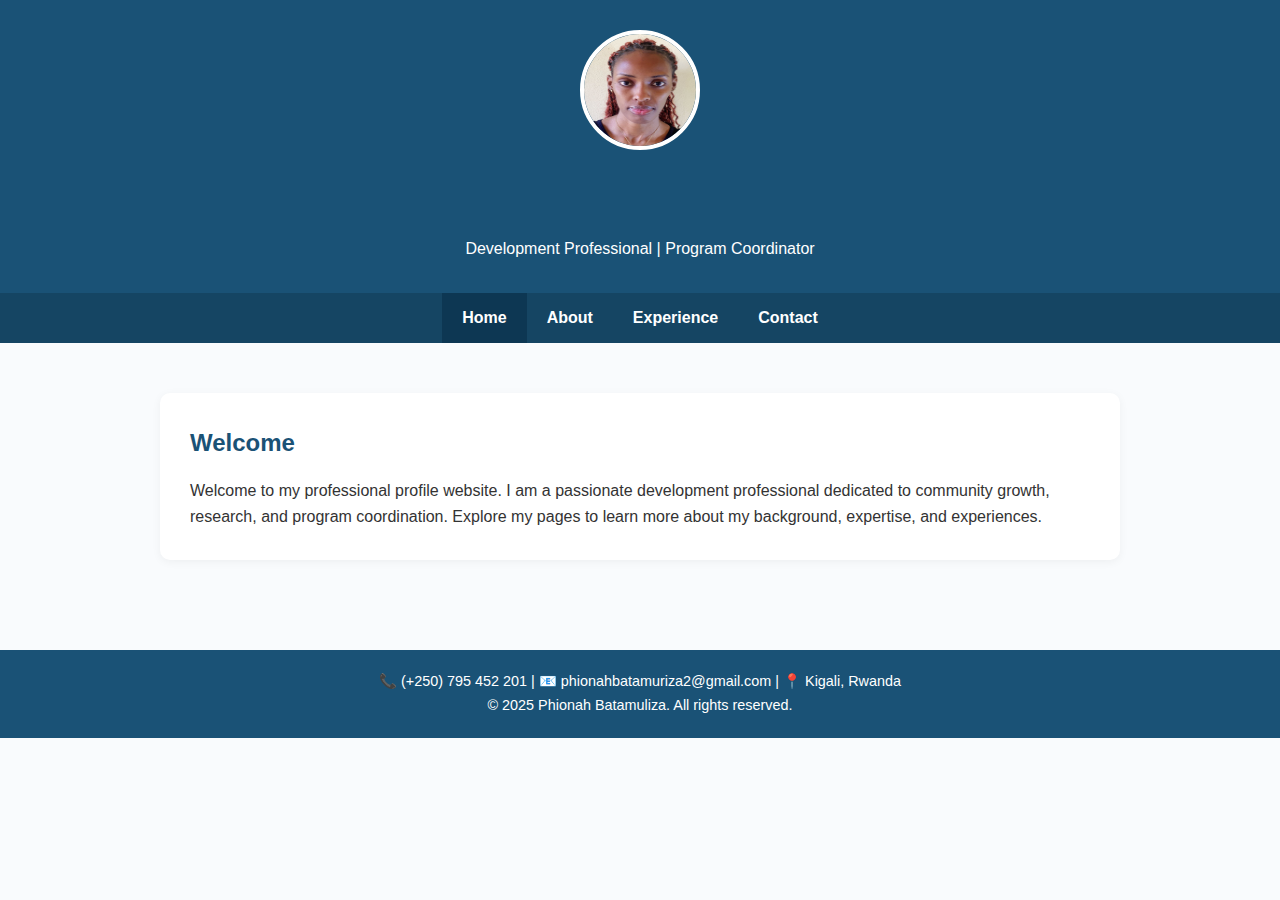
<file: index.html>
<!DOCTYPE html>
<html lang="en">
<head>
  <meta charset="UTF-8" />
  <meta name="viewport" content="width=device-width, initial-scale=1.0" />
  <title>Home – Phionah Batamuliza</title>
  <link rel="stylesheet" href="style.css" />
</head>
<body>
  <header>
    <img src="profile.jpg" alt="Phionah Batamuliza" class="profile-pic" />
    <h1>Phionah Batamuliza</h1>
    <p>Development Professional | Program Coordinator</p>
  </header>
  
    <nav>
      <a href="index.html" class="active">Home</a>
      <a href="about.html" >About</a>
      <a href="experience.html" >Experience</a>
      <a href="contact.html" >Contact</a>
    </nav>
    
  <div class="container">
  <section><h2>Welcome</h2>
    <p>Welcome to my professional profile website. I am a passionate development professional dedicated to community growth, research, and program coordination. Explore my pages to learn more about my background, expertise, and experiences.</p>
    </section>
  </div>
  <footer>
    <p>📞 (+250) 795 452 201 | 📧 phionahbatamuriza2@gmail.com | 📍 Kigali, Rwanda</p>
    <p>&copy; 2025 Phionah Batamuliza. All rights reserved.</p>
  </footer>
</body>
</html>
</file>
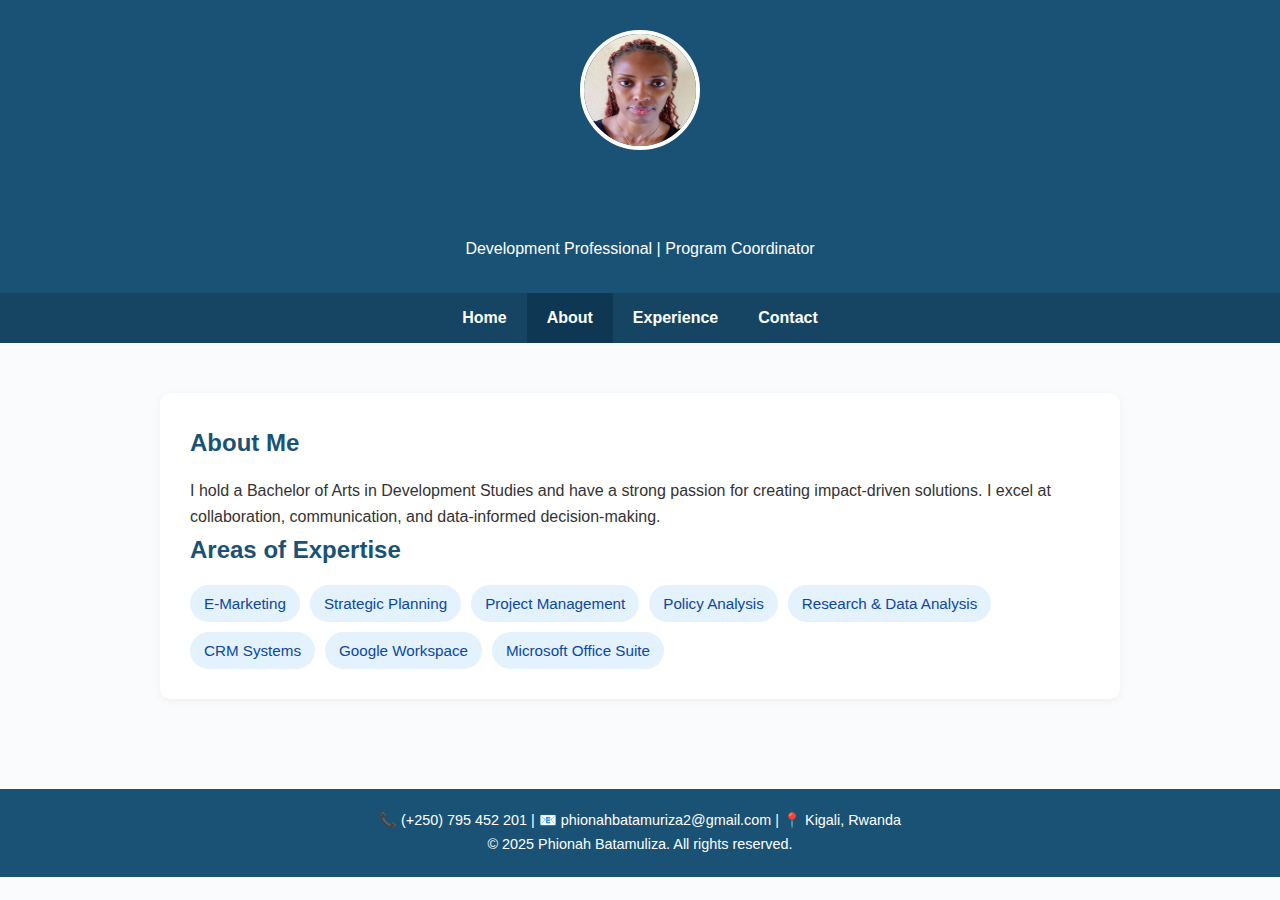
<file: about.html>
<!DOCTYPE html>
<html lang="en">
<head>
  <meta charset="UTF-8" />
  <meta name="viewport" content="width=device-width, initial-scale=1.0" />
  <title>About – Phionah Batamuliza</title>
  <link rel="stylesheet" href="style.css" />
</head>
<body>
  <header>
    <img src="profile.jpg" alt="Phionah Batamuliza" class="profile-pic" />
    <h1>Phionah Batamuliza</h1>
    <p>Development Professional | Program Coordinator</p>
  </header>
  
    <nav>
      <a href="index.html" >Home</a>
      <a href="about.html" class="active">About</a>
      <a href="experience.html" >Experience</a>
      <a href="contact.html" >Contact</a>
    </nav>
    
  <div class="container">
  <section><h2>About Me</h2>
    <p>I hold a Bachelor of Arts in Development Studies and have a strong passion for creating impact-driven solutions. I excel at collaboration, communication, and data-informed decision-making.</p>
    <h2>Areas of Expertise</h2>
    <div class="skills">
      <span class="skill">E-Marketing</span>
      <span class="skill">Strategic Planning</span>
      <span class="skill">Project Management</span>
      <span class="skill">Policy Analysis</span>
      <span class="skill">Research & Data Analysis</span>
      <span class="skill">CRM Systems</span>
      <span class="skill">Google Workspace</span>
      <span class="skill">Microsoft Office Suite</span>
    </div>
    </section>
  </div>
  <footer>
    <p>📞 (+250) 795 452 201 | 📧 phionahbatamuriza2@gmail.com | 📍 Kigali, Rwanda</p>
    <p>&copy; 2025 Phionah Batamuliza. All rights reserved.</p>
  </footer>
</body>
</html>
</file>
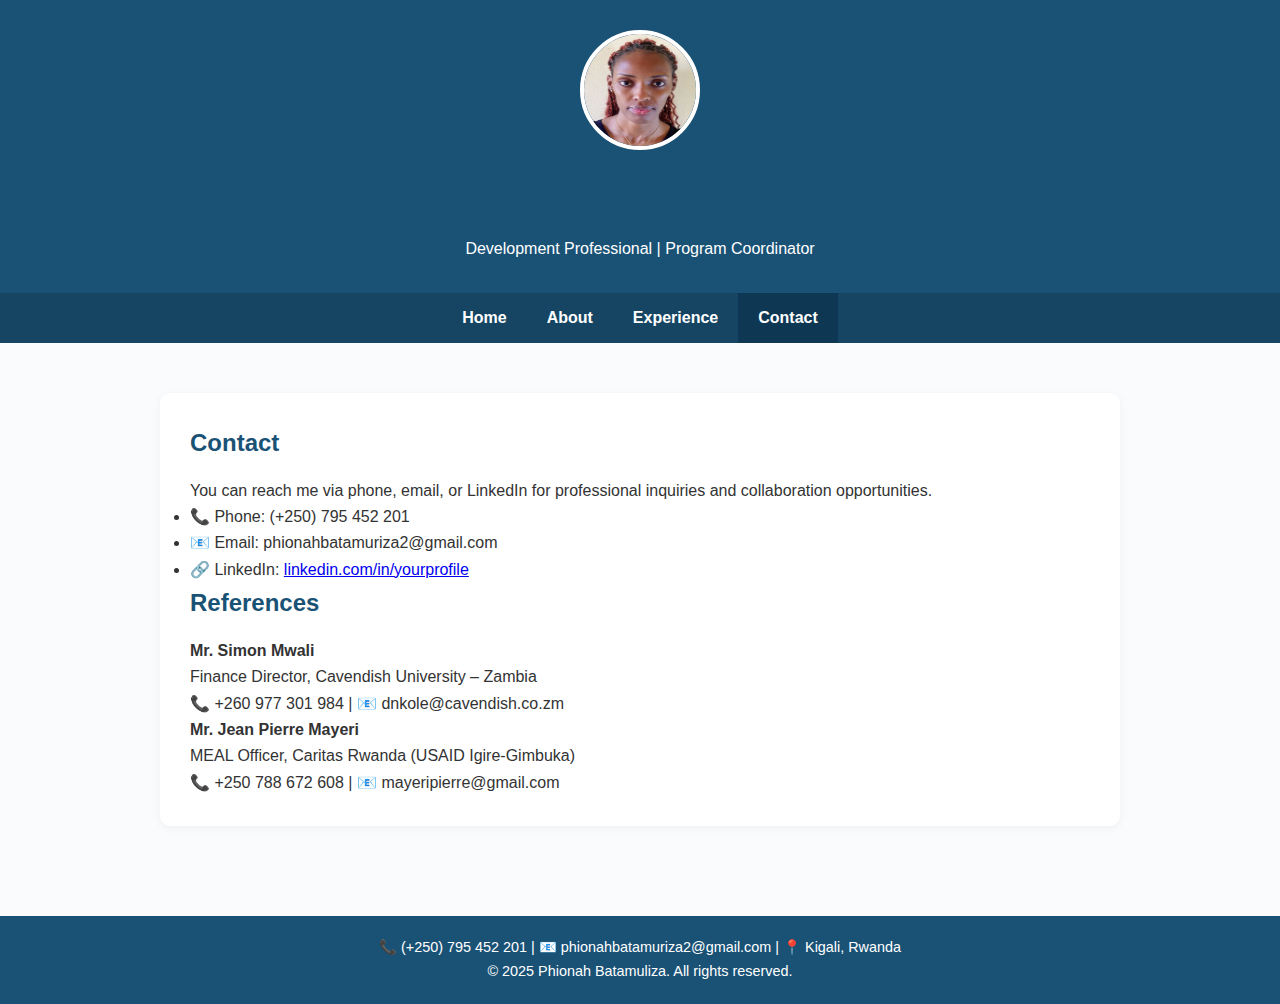
<file: contact.html>
<!DOCTYPE html>
<html lang="en">
<head>
  <meta charset="UTF-8" />
  <meta name="viewport" content="width=device-width, initial-scale=1.0" />
  <title>Contact – Phionah Batamuliza</title>
  <link rel="stylesheet" href="style.css" />
</head>
<body>
  <header>
    <img src="profile.jpg" alt="Phionah Batamuliza" class="profile-pic" />
    <h1>Phionah Batamuliza</h1>
    <p>Development Professional | Program Coordinator</p>
  </header>
  
    <nav>
      <a href="index.html" >Home</a>
      <a href="about.html" >About</a>
      <a href="experience.html" >Experience</a>
      <a href="contact.html" class="active">Contact</a>
    </nav>
    
  <div class="container">
  <section><h2>Contact</h2>
    <p>You can reach me via phone, email, or LinkedIn for professional inquiries and collaboration opportunities.</p>
    <ul>
      <li>📞 Phone: (+250) 795 452 201</li>
      <li>📧 Email: phionahbatamuriza2@gmail.com</li>
      <li>🔗 LinkedIn: <a href="https://linkedin.com/in/yourprofile" target="_blank">linkedin.com/in/yourprofile</a></li>
    </ul>
    <h2>References</h2>
    <p><strong>Mr. Simon Mwali</strong><br/>Finance Director, Cavendish University – Zambia<br/>📞 +260 977 301 984 | 📧 dnkole@cavendish.co.zm</p>
    <p><strong>Mr. Jean Pierre Mayeri</strong><br/>MEAL Officer, Caritas Rwanda (USAID Igire-Gimbuka)<br/>📞 +250 788 672 608 | 📧 mayeripierre@gmail.com</p>
    </section>
  </div>
  <footer>
    <p>📞 (+250) 795 452 201 | 📧 phionahbatamuriza2@gmail.com | 📍 Kigali, Rwanda</p>
    <p>&copy; 2025 Phionah Batamuliza. All rights reserved.</p>
  </footer>
</body>
</html>
</file>
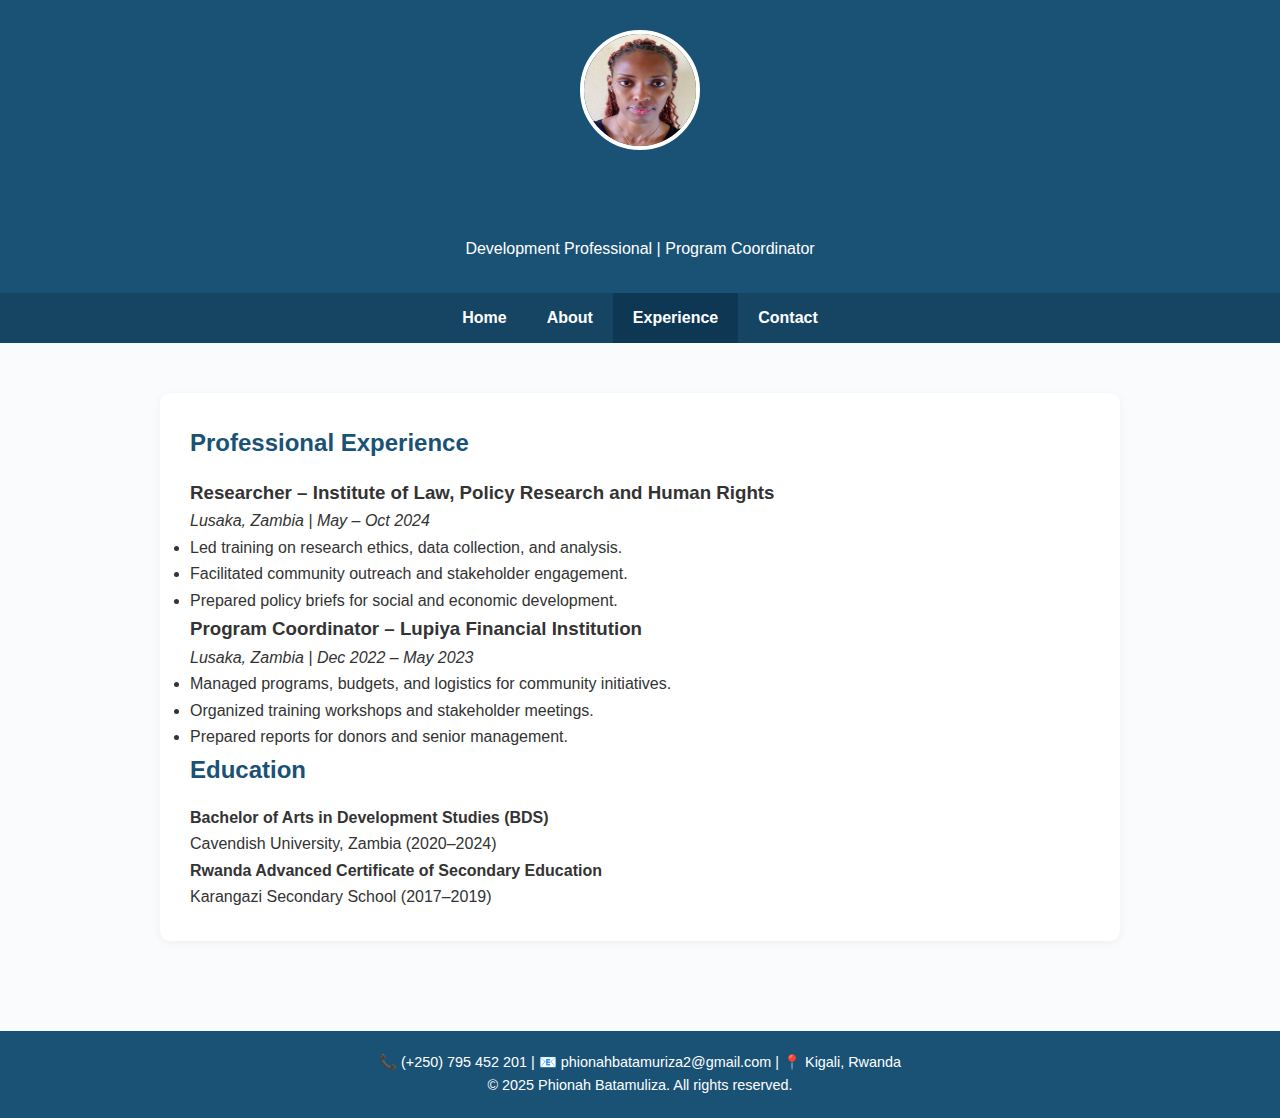
<file: experience.html>
<!DOCTYPE html>
<html lang="en">
<head>
  <meta charset="UTF-8" />
  <meta name="viewport" content="width=device-width, initial-scale=1.0" />
  <title>Experience – Phionah Batamuliza</title>
  <link rel="stylesheet" href="style.css" />
</head>
<body>
  <header>
    <img src="profile.jpg" alt="Phionah Batamuliza" class="profile-pic" />
    <h1>Phionah Batamuliza</h1>
    <p>Development Professional | Program Coordinator</p>
  </header>
  
    <nav>
      <a href="index.html" >Home</a>
      <a href="about.html" >About</a>
      <a href="experience.html" class="active">Experience</a>
      <a href="contact.html" >Contact</a>
    </nav>
    
  <div class="container">
  <section><h2>Professional Experience</h2>
    <h3>Researcher – Institute of Law, Policy Research and Human Rights</h3>
    <p><em>Lusaka, Zambia | May – Oct 2024</em></p>
    <ul>
      <li>Led training on research ethics, data collection, and analysis.</li>
      <li>Facilitated community outreach and stakeholder engagement.</li>
      <li>Prepared policy briefs for social and economic development.</li>
    </ul>
    <h3>Program Coordinator – Lupiya Financial Institution</h3>
    <p><em>Lusaka, Zambia | Dec 2022 – May 2023</em></p>
    <ul>
      <li>Managed programs, budgets, and logistics for community initiatives.</li>
      <li>Organized training workshops and stakeholder meetings.</li>
      <li>Prepared reports for donors and senior management.</li>
    </ul>
    <h2>Education</h2>
    <p><strong>Bachelor of Arts in Development Studies (BDS)</strong><br/>Cavendish University, Zambia (2020–2024)</p>
    <p><strong>Rwanda Advanced Certificate of Secondary Education</strong><br/>Karangazi Secondary School (2017–2019)</p>
    </section>
  </div>
  <footer>
    <p>📞 (+250) 795 452 201 | 📧 phionahbatamuriza2@gmail.com | 📍 Kigali, Rwanda</p>
    <p>&copy; 2025 Phionah Batamuliza. All rights reserved.</p>
  </footer>
</body>
</html>
</file>
<file: style.css>
/* === Global Styles for Phionah Batamuliza Site === */
* {
  margin: 0;
  padding: 0;
  box-sizing: border-box;
}

body {
  font-family: 'Segoe UI', Tahoma, Geneva, Verdana, sans-serif;
  line-height: 1.65;
  color: #333;
  background-color: #f9fbfd;
}

.container {
  width: 90%;
  max-width: 1000px;
  margin: 0 auto;
  padding: 20px;
}

header {
  background: #1a5276;
  color: white;
  padding: 30px 0;
  text-align: center;
}

header img.profile-pic {
  width: 120px;
  height: 120px;
  border-radius: 100%;
  border: 4px solid white;
  margin-bottom: 10px;
}

nav {
  background: #154563;
  display: flex;
  justify-content: center;
  flex-wrap: wrap;
}

nav a {
  color: white;
  text-decoration: none;
  padding: 12px 20px;
  font-weight: 600;
  transition: background 0.3s;
}

nav a:hover, nav a.active {
  background: #0d3753;
}

section {
  background: white;
  margin: 30px 0;
  padding: 30px;
  border-radius: 10px;
  box-shadow: 0 2px 10px rgba(0,0,0,0.05);
}

h1, h2 {
  color: #1a5276;
  margin-bottom: 15px;
}

.skills {
  display: flex;
  flex-wrap: wrap;
  gap: 10px;
}

.skill {
  background: #e3f2fd;
  color: #0d47a1;
  padding: 6px 14px;
  border-radius: 20px;
  font-size: 0.95rem;
  font-weight: 500;
}

footer {
  background: #1a5276;
  color: white;
  text-align: center;
  padding: 20px 0;
  margin-top: 40px;
  font-size: 0.9rem;
}
</file>
